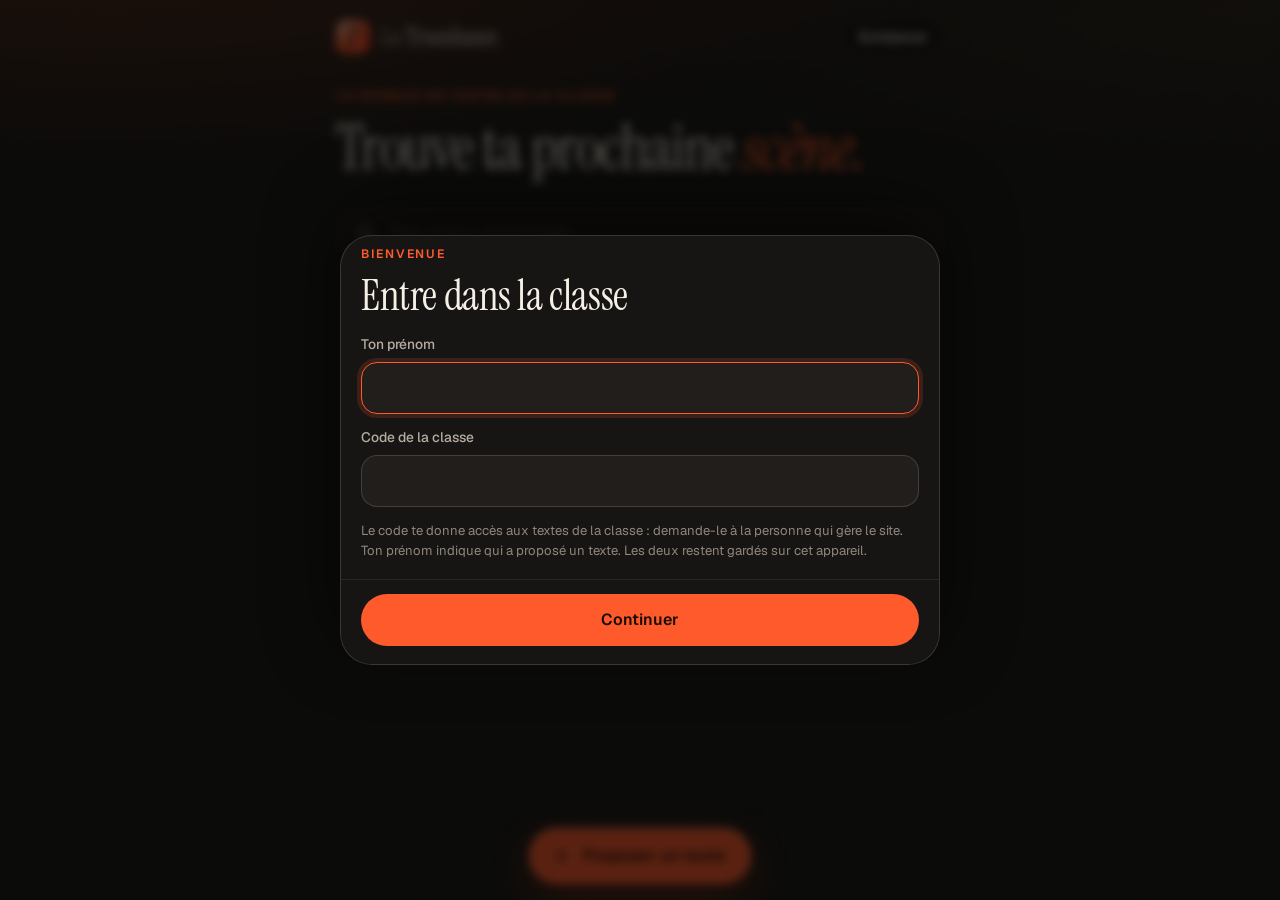
<file: index.html>
<!DOCTYPE html>
<html lang="fr">
<head>
  <meta charset="UTF-8">
  <meta http-equiv="Content-Security-Policy" content="default-src 'none'; script-src 'self'; style-src 'self'; img-src 'self' data:; font-src 'self'; connect-src 'self' https://script.google.com https://script.googleusercontent.com; worker-src 'self'; manifest-src 'self'; base-uri 'none'; form-action 'none'; object-src 'none'">
  <meta name="referrer" content="no-referrer">
  <meta name="viewport" content="width=device-width, initial-scale=1, viewport-fit=cover">
  <title>La Truculance</title>
  <meta name="description" content="La banque de textes de la classe : pièces, films, scènes. Cherche, filtre, lis.">
  <meta name="theme-color" content="#0f0e0d">
  <meta name="color-scheme" content="dark">
  <meta name="apple-mobile-web-app-capable" content="yes">
  <meta name="mobile-web-app-capable" content="yes">
  <meta name="apple-mobile-web-app-title" content="Truculance">
  <meta name="apple-mobile-web-app-status-bar-style" content="black-translucent">
  <link rel="manifest" href="manifest.webmanifest">
  <link rel="icon" href="favicon.svg" type="image/svg+xml">
  <link rel="apple-touch-icon" href="apple-touch-icon.png">
  <link rel="preload" href="fonts/instrument-serif-latin-400-normal.woff2" as="font" type="font/woff2" crossorigin>
  <link rel="preload" href="fonts/geist-latin-wght-normal.woff2" as="font" type="font/woff2" crossorigin>
  <link rel="stylesheet" href="style.css">
</head>
<body>
  <!-- Icônes : on les appelle avec <svg class="ico"><use href="#i-nom"/></svg> -->
  <svg class="sprite" width="0" height="0" aria-hidden="true" focusable="false">
    <symbol id="i-plus" viewBox="0 0 24 24"><path d="M12 5v14M5 12h14"/></symbol>
    <symbol id="i-loupe" viewBox="0 0 24 24"><circle cx="11" cy="11" r="6.5"/><path d="M16 16l4.5 4.5"/></symbol>
    <symbol id="i-reglages" viewBox="0 0 24 24"><path d="M4 7h9M17 7h3M4 17h3M11 17h9"/><circle cx="15" cy="7" r="2"/><circle cx="9" cy="17" r="2"/></symbol>
    <symbol id="i-fleche" viewBox="0 0 24 24"><path d="M7 17L17 7M8.5 7H17v8.5"/></symbol>
    <symbol id="i-fermer" viewBox="0 0 24 24"><path d="M6 6l12 12M18 6L6 18"/></symbol>
    <symbol id="i-menu" viewBox="0 0 24 24"><path d="M5 8h14M5 12h14M5 16h9"/></symbol>
    <symbol id="i-partager" viewBox="0 0 24 24"><path d="M12 3v12M8 7l4-4 4 4M7 10H6a1 1 0 0 0-1 1v8a1 1 0 0 0 1 1h12a1 1 0 0 0 1-1v-8a1 1 0 0 0-1-1h-1"/></symbol>
    <symbol id="i-ecran" viewBox="0 0 24 24"><rect x="4" y="4" width="16" height="16" rx="4"/><path d="M12 8.5v7M8.5 12h7"/></symbol>
    <symbol id="i-coeur" viewBox="0 0 24 24"><path d="M12 20s-7.5-4.6-7.5-10.2A4.3 4.3 0 0 1 12 7.2a4.3 4.3 0 0 1 7.5 2.6C19.5 15.4 12 20 12 20z"/></symbol>
    <symbol id="i-points" viewBox="0 0 24 24"><circle cx="12" cy="5.5" r="1.2"/><circle cx="12" cy="12" r="1.2"/><circle cx="12" cy="18.5" r="1.2"/></symbol>
  </svg>

  <header class="haut">
    <a class="logo" href="./" aria-label="La Truculance, accueil">
      <img src="favicon.svg" alt="" width="34" height="34">
      <span><i>La</i> Truculance<b>.</b></span>
    </a>
    <div class="haut-droite">
      <a class="chip" href="echeance.html">Échéance</a>
      <button id="nom-utilisateur" class="avatar" type="button" hidden></button>
    </div>
  </header>

  <main>
    <section class="hero">
      <p class="kicker">La banque de textes de la classe</p>
      <h1>Trouve ta prochaine <em>scène.</em></h1>
    </section>

    <div class="outils">
      <label class="recherche">
        <svg class="ico" aria-hidden="true"><use href="#i-loupe"/></svg>
        <input id="recherche" type="search" placeholder="Titre, auteur, personnage…" aria-label="Rechercher un texte" enterkeyhint="search" autocomplete="off" autocapitalize="off" spellcheck="false">
      </label>
      <div class="rapide" id="rapide">
        <button id="ouvrir-filtres" class="chip chip-filtres" type="button">
          <svg class="ico" aria-hidden="true"><use href="#i-reglages"/></svg>
          <span>Filtres</span>
          <b id="nb-filtres" hidden>0</b>
        </button>
        <button id="chip-favoris" class="chip chip-fixe" type="button" aria-pressed="false">
          <svg class="ico" aria-hidden="true"><use href="#i-coeur"/></svg>
          <span>Mon répertoire</span>
          <b id="nb-favoris" hidden>0</b>
        </button>
        <button id="chip-propositions" class="chip chip-fixe" type="button" hidden>
          <svg class="ico" aria-hidden="true"><use href="#i-menu"/></svg>
          <span>Mes propositions</span>
          <b id="nb-propositions" hidden>0</b>
        </button>
      </div>
    </div>

    <div class="ligne-compteur">
      <p id="compteur" aria-live="polite"></p>
      <button id="tout-voir" class="lien" type="button" hidden></button>
    </div>
    <section id="liste" class="liste"></section>

    <footer class="pied">
      <p>Textes du domaine public ou légalement diffusables uniquement.</p>
      <button id="installer-lien" class="lien" type="button" hidden>Installer l’app sur ton écran d’accueil</button>
    </footer>
  </main>

  <button id="proposer" class="proposer" type="button" hidden>
    <svg class="ico" aria-hidden="true"><use href="#i-plus"/></svg><span>Proposer un texte</span>
  </button>

  <!-- Nouvelle version -->
  <div id="maj" class="maj" role="status" hidden>
    <span>Nouvelle version disponible</span>
    <button id="maj-action" type="button">Mettre à jour</button>
  </div>

  <!-- Filtres -->
  <dialog id="filtres-dialog" class="feuille" aria-labelledby="filtres-titre">
    <div class="feuille-tete">
      <h2 id="filtres-titre">Filtres</h2>
      <button id="fermer-filtres" class="fermer" type="button" aria-label="Fermer">
        <svg class="ico" aria-hidden="true"><use href="#i-fermer"/></svg>
      </button>
    </div>
    <div class="feuille-corps" id="groupes"></div>
    <div class="feuille-pied pied-filtres">
      <button id="reinitialiser" class="secondaire" type="button">Réinitialiser</button>
      <button id="appliquer" class="principal" type="button">Voir les textes</button>
    </div>
  </dialog>

  <!-- Mes propositions -->
  <dialog id="propositions-dialog" class="feuille" aria-labelledby="propositions-titre">
    <div class="feuille-tete">
      <h2 id="propositions-titre">Mes propositions</h2>
      <button id="fermer-propositions" class="fermer" type="button" aria-label="Fermer">
        <svg class="ico" aria-hidden="true"><use href="#i-fermer"/></svg>
      </button>
    </div>
    <div class="feuille-corps">
      <ul id="propositions-liste" class="propositions"></ul>
      <p id="propositions-note" class="droits"></p>
    </div>
  </dialog>

  <!-- Entrée : prénom + code de la classe -->
  <dialog id="identite" class="feuille" aria-labelledby="identite-titre">
    <form id="form-identite" method="dialog">
      <div class="feuille-corps">
        <p class="kicker">Bienvenue</p>
        <h2 id="identite-titre" class="grand-titre">Entre dans la classe</h2>
        <label class="champ">Ton prénom
          <input id="pseudo" required maxlength="40" autocomplete="given-name" enterkeyhint="next">
        </label>
        <label class="champ">Code de la classe
          <input id="code-acces" maxlength="60" autocomplete="off" autocapitalize="off" spellcheck="false" enterkeyhint="done">
        </label>
        <p id="acces-erreur" class="acces-erreur" role="alert"></p>
        <p class="droits">Le code te donne accès aux textes de la classe : demande-le à la personne qui gère le site. Ton prénom indique qui a proposé un texte. Les deux restent gardés sur cet appareil.</p>
      </div>
      <div class="feuille-pied">
        <button type="submit" class="principal plein">Continuer</button>
      </div>
    </form>
  </dialog>

  <!-- Proposer un texte -->
  <dialog id="dialogue" class="feuille" aria-labelledby="proposer-titre">
    <form id="formulaire" autocomplete="off">
      <div class="feuille-tete">
        <h2 id="proposer-titre">Proposer un texte</h2>
      </div>
      <div class="feuille-corps">
        <label class="champ champ-pdf">Ton PDF (5 Mo max) — je remplis le reste pour toi
          <input name="pdf" type="file" accept="application/pdf">
        </label>
        <p id="auto-info" class="auto-info" role="status"></p>
        <label class="champ">Ou lien vers le texte <input name="lien" type="url" maxlength="500" placeholder="https://"></label>

        <label class="champ">Format <select name="format" id="f-format" required></select></label>
        <label class="champ">Titre <input name="titre" required maxlength="150"></label>
        <label class="champ">Auteur·ice (ou réalisateur·ice) <input name="auteur" required maxlength="100"></label>
        <label class="champ">Personnage(s) <input name="personnages" required maxlength="150"></label>
        <div class="grille2">
          <label class="champ">Échéance <select name="echeance" id="f-echeance" required></select></label>
          <label class="champ">Type de scène <select name="type" id="f-type" required></select></label>
          <label class="champ">Siècle <select name="siecle" id="f-siecle" required></select></label>
          <label class="champ">Registre <select name="registre" id="f-registre" required></select></label>
        </div>
        <label class="champ">Durée approximative (minutes) <input name="duree" type="number" inputmode="numeric" min="1" max="60" required></label>
        <label class="champ">Prénom <input name="prenom" required maxlength="40"></label>
        <label class="champ">Code de la classe <input name="code" required maxlength="60" autocapitalize="off"></label>
        <input class="piege" name="site" tabindex="-1" aria-hidden="true">
        <p class="droits">Le texte doit être du domaine public ou légalement diffusable. Il apparaîtra sur le site après validation.</p>
      </div>
      <div class="feuille-pied">
        <p id="statut" role="status"></p>
        <div class="actions">
          <button type="button" id="annuler" class="secondaire">Annuler</button>
          <button type="submit" id="envoyer" class="principal">Envoyer</button>
        </div>
      </div>
    </form>
  </dialog>

  <!-- Installer l'app -->
  <dialog id="installer" class="feuille" aria-labelledby="installer-titre">
    <div class="feuille-tete">
      <div class="installer-icone"><img src="icon-192.png" alt="" width="48" height="48"></div>
      <button id="fermer-installer" class="fermer" type="button" aria-label="Fermer">
        <svg class="ico" aria-hidden="true"><use href="#i-fermer"/></svg>
      </button>
    </div>
    <div class="feuille-corps">
      <p class="kicker">Application</p>
      <h2 id="installer-titre" class="grand-titre">Installe La&nbsp;Truculance</h2>
      <p class="installer-texte">Ajoute le site à ton écran d’accueil : il s’ouvre en plein écran comme une vraie app, et le catalogue reste accessible même sans connexion.</p>
      <ol id="installer-etapes" class="etapes"></ol>
      <p id="installer-note" class="droits"></p>
    </div>
    <div class="feuille-pied">
      <button id="installer-action" class="principal plein" type="button" hidden>Installer l’application</button>
      <button id="installer-plus-tard" class="secondaire plein" type="button">Plus tard</button>
    </div>
  </dialog>

  <script src="config.js"></script>
  <script src="script.js"></script>
  <script src="extraction.js"></script>
  <script src="envoi.js"></script>
  <script src="propositions.js"></script>
  <script src="identite.js"></script>
  <script src="lecteur.js"></script>
  <script src="installer.js"></script>
  <script src="demarrage.js"></script>
</body>
</html>
</file>
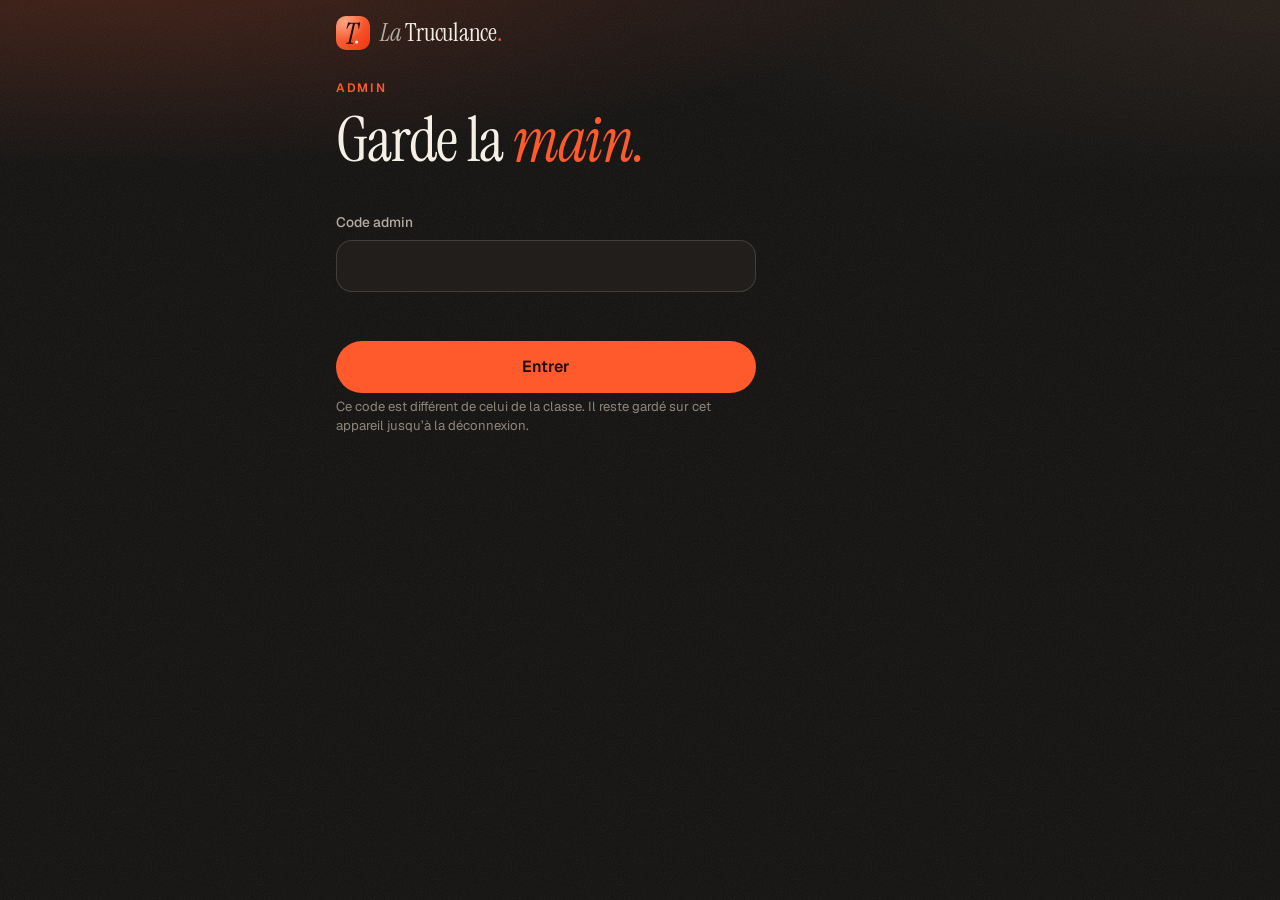
<file: admin.html>
<!DOCTYPE html>
<html lang="fr">
<head>
  <meta charset="UTF-8">
  <meta http-equiv="Content-Security-Policy" content="default-src 'none'; script-src 'self'; style-src 'self'; img-src 'self' data:; font-src 'self'; connect-src 'self' https://script.google.com https://script.googleusercontent.com; worker-src 'self'; manifest-src 'self'; base-uri 'none'; form-action 'none'; object-src 'none'">
  <meta name="referrer" content="no-referrer">
  <meta name="robots" content="noindex, nofollow">
  <meta name="viewport" content="width=device-width, initial-scale=1, viewport-fit=cover">
  <title>La Truculance · Admin</title>
  <meta name="theme-color" content="#0f0e0d">
  <meta name="color-scheme" content="dark">
  <link rel="icon" href="favicon.svg" type="image/svg+xml">
  <link rel="apple-touch-icon" href="apple-touch-icon.png">
  <link rel="stylesheet" href="style.css">
</head>
<body>
  <svg class="sprite" width="0" height="0" aria-hidden="true" focusable="false">
    <symbol id="i-fermer" viewBox="0 0 24 24"><path d="M6 6l12 12M18 6L6 18"/></symbol>
    <symbol id="i-partager" viewBox="0 0 24 24"><path d="M12 3v12M8 7l4-4 4 4M7 10H6a1 1 0 0 0-1 1v8a1 1 0 0 0 1 1h12a1 1 0 0 0 1-1v-8a1 1 0 0 0-1-1h-1"/></symbol>
    <symbol id="i-fleche" viewBox="0 0 24 24"><path d="M7 17L17 7M8.5 7H17v8.5"/></symbol>
  </svg>

  <header class="haut">
    <a class="logo" href="./" aria-label="La Truculance, retour au catalogue">
      <img src="favicon.svg" alt="" width="34" height="34">
      <span><i>La</i> Truculance<b>.</b></span>
    </a>
    <button id="deconnexion" class="lien" type="button" hidden>Se déconnecter</button>
  </header>

  <main class="admin-main">
    <section class="hero">
      <p class="kicker">Admin</p>
      <h1 id="titre-page">Garde la <em>main.</em></h1>
    </section>

    <!-- Connexion -->
    <form id="connexion" class="admin-connexion" autocomplete="off">
      <label class="champ">Code admin
        <input id="code-admin" type="password" required autocapitalize="off" spellcheck="false" autocomplete="off" enterkeyhint="go">
      </label>
      <p id="connexion-erreur" class="admin-erreur" role="alert"></p>
      <button type="submit" class="principal">Entrer</button>
      <p class="droits">Ce code est différent de celui de la classe. Il reste gardé sur cet appareil jusqu’à la déconnexion.</p>
    </form>

    <!-- Tableau de bord -->
    <section id="tableau" hidden>
      <div id="sections" class="admin-onglets" role="tablist"></div>

      <div id="panneau-textes">
        <div id="auto-carte" class="auto-carte">
          <div>
            <h2>Autopilote</h2>
            <p id="auto-texte"></p>
          </div>
          <button id="auto-interrupteur" class="interrupteur" type="button" role="switch" aria-checked="false" aria-label="Autopilote"></button>
        </div>

        <div id="onglets" class="admin-onglets" role="tablist"></div>
        <div class="admin-barre">
          <p id="compteur" aria-live="polite"></p>
          <button id="actualiser" class="lien" type="button">Actualiser</button>
        </div>
        <p id="info" class="admin-info" role="status" hidden></p>
        <section id="liste" class="liste"></section>
      </div>

      <!-- Échéance : ordre de passage -->
      <div id="panneau-echeance" hidden>
        <article class="carte ech-bloc">
          <p class="kicker">1 · Sheet de la classe</p>
          <form id="form-sheet">
            <label class="champ">Lien du Google Sheet de l’échéance
              <input id="ech-url" type="url" required placeholder="https://docs.google.com/spreadsheets/d/…" autocomplete="off" spellcheck="false">
            </label>
            <button type="submit" class="principal">Enregistrer le lien</button>
          </form>
          <p id="ech-etat" class="droits"></p>
        </article>

        <article class="carte ech-bloc" id="ech-bloc-prof" hidden>
          <p class="kicker">2 · Liste du prof</p>
          <form id="form-prof">
            <label class="champ">Colle la liste telle quelle (« DISCOURS » puis « 1. Prénom NOM - Texte »)
              <textarea id="ech-prof" rows="8" spellcheck="false"></textarea>
            </label>
            <button type="submit" class="principal">Importer la liste</button>
          </form>
          <p id="ech-prof-etat" class="droits"></p>
        </article>

        <article class="carte ech-bloc" id="ech-rapprocher" hidden>
          <p class="kicker">À rapprocher</p>
          <p class="droits">Ces noms du Sheet ne correspondent pas clairement à la liste du prof. Choisis la bonne personne.</p>
          <div id="ech-rapprocher-liste"></div>
        </article>

        <article class="carte ech-bloc" id="ech-absents" hidden>
          <p class="kicker">Dans la liste du prof, pas dans le Sheet</p>
          <ul id="ech-absents-liste" class="materiel"></ul>
        </article>

        <p id="ech-info" class="admin-info" role="status" hidden></p>
        <p class="droits"><a class="lien" href="echeance.html">Voir la page des élèves</a></p>
      </div>
    </section>
  </main>

  <script src="config.js"></script>
  <script src="lecteur.js"></script>
  <script src="admin.js"></script>
</body>
</html>
</file>
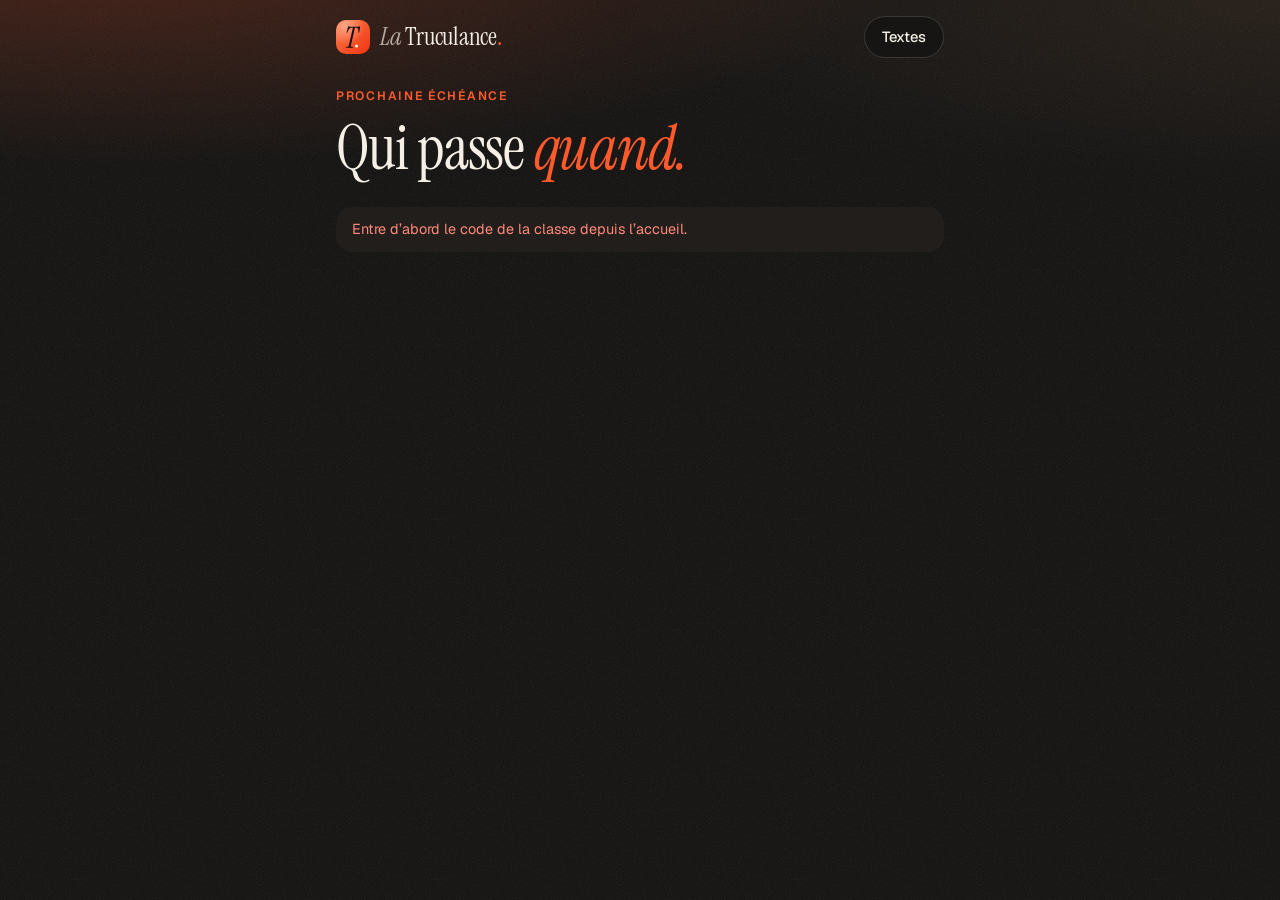
<file: echeance.html>
<!DOCTYPE html>
<html lang="fr">
<head>
  <meta charset="UTF-8">
  <meta http-equiv="Content-Security-Policy" content="default-src 'none'; script-src 'self'; style-src 'self'; img-src 'self' data:; font-src 'self'; connect-src 'self' https://script.google.com https://script.googleusercontent.com; worker-src 'self'; manifest-src 'self'; base-uri 'none'; form-action 'none'; object-src 'none'">
  <meta name="referrer" content="no-referrer">
  <meta name="robots" content="noindex, nofollow">
  <meta name="viewport" content="width=device-width, initial-scale=1, viewport-fit=cover">
  <title>La Truculance · Échéance</title>
  <meta name="theme-color" content="#0f0e0d">
  <meta name="color-scheme" content="dark">
  <meta name="apple-mobile-web-app-capable" content="yes">
  <meta name="mobile-web-app-capable" content="yes">
  <meta name="apple-mobile-web-app-title" content="Truculance">
  <meta name="apple-mobile-web-app-status-bar-style" content="black-translucent">
  <link rel="manifest" href="manifest.webmanifest">
  <link rel="icon" href="favicon.svg" type="image/svg+xml">
  <link rel="apple-touch-icon" href="apple-touch-icon.png">
  <link rel="preload" href="fonts/instrument-serif-latin-400-normal.woff2" as="font" type="font/woff2" crossorigin>
  <link rel="preload" href="fonts/geist-latin-wght-normal.woff2" as="font" type="font/woff2" crossorigin>
  <link rel="stylesheet" href="style.css">
</head>
<body>
  <header class="haut">
    <a class="logo" href="./" aria-label="La Truculance, retour au catalogue">
      <img src="favicon.svg" alt="" width="34" height="34">
      <span><i>La</i> Truculance<b>.</b></span>
    </a>
    <a class="chip" href="./">Textes</a>
  </header>

  <main>
    <section class="hero">
      <p class="kicker">Prochaine échéance</p>
      <h1>Qui passe <em>quand.</em></h1>
      <p id="titre-echeance" class="echeance-titre"></p>
    </section>

    <p id="message" class="admin-info" role="status" hidden></p>

    <!-- « C'est moi » : le choix reste sur cet appareil -->
    <section id="moi" hidden></section>

    <div id="onglets" class="admin-onglets" role="tablist" hidden></div>
    <section id="liste" class="liste"></section>
  </main>

  <script src="config.js"></script>
  <script src="echeance.js"></script>
</body>
</html>
</file>
<file: style.css>
/* La Truculance — thème sombre, éditorial, pensé pour le téléphone. */

@font-face {
  font-family: "Instrument Serif";
  src: url("fonts/instrument-serif-latin-400-normal.woff2") format("woff2");
  font-weight: 400;
  font-style: normal;
  font-display: swap;
}
@font-face {
  font-family: "Instrument Serif";
  src: url("fonts/instrument-serif-latin-400-italic.woff2") format("woff2");
  font-weight: 400;
  font-style: italic;
  font-display: swap;
}
@font-face {
  font-family: "Geist";
  src: url("fonts/geist-latin-wght-normal.woff2") format("woff2");
  font-weight: 100 900;
  font-style: normal;
  font-display: swap;
}

:root {
  color-scheme: dark;

  --bg: #0f0e0d;
  --surface: #171514;
  --surface-2: #211e1c;
  --surface-3: #2c2825;
  --ligne: rgba(255, 240, 225, .08);
  --ligne-forte: rgba(255, 240, 225, .15);

  --texte: #f5efe6;
  --doux: #b6ada2;
  --faible: #8f867c;

  --accent: #ff5a2c;
  --sur-accent: #1a0b05;
  --erreur: #ff8a7a;

  --serif: "Instrument Serif", "Iowan Old Style", Georgia, serif;
  --sans: "Geist", system-ui, -apple-system, "Segoe UI", sans-serif;

  --marge: max(16px, env(safe-area-inset-left), env(safe-area-inset-right));
  --grain: url("data:image/svg+xml,%3Csvg xmlns='http://www.w3.org/2000/svg' width='180' height='180'%3E%3Cfilter id='n'%3E%3CfeTurbulence type='fractalNoise' baseFrequency='.85' numOctaves='2' stitchTiles='stitch'/%3E%3CfeColorMatrix values='0 0 0 0 1 0 0 0 0 1 0 0 0 0 1 0 0 0 .9 0'/%3E%3C/filter%3E%3Crect width='100%25' height='100%25' filter='url(%23n)' opacity='.09'/%3E%3C/svg%3E");
}

* { box-sizing: border-box; -webkit-tap-highlight-color: transparent; }

/* Sans ça, un « display » défini plus bas l'emporterait sur l'attribut hidden. */
[hidden] { display: none !important; }

html {
  background-color: var(--bg);
  background-image: var(--grain);
  -webkit-text-size-adjust: 100%;
}

/* Lueur chaude en haut de page. */
body::before {
  content: "";
  position: absolute;
  inset: 0 0 auto 0;
  height: 560px;
  background:
    radial-gradient(110% 70% at 8% -12%, rgba(255, 90, 44, .24), transparent 60%),
    radial-gradient(80% 50% at 100% 0%, rgba(255, 170, 110, .08), transparent 65%);
  pointer-events: none;
  z-index: -1;
}

/* Voile sous la barre d'état de l'iPhone quand l'app est installée. */
html::before {
  content: "";
  position: fixed;
  inset: 0 0 auto 0;
  height: env(safe-area-inset-top);
  background: linear-gradient(rgba(15, 14, 13, .92), rgba(15, 14, 13, 0));
  pointer-events: none;
  z-index: 60;
}

body {
  position: relative;
  isolation: isolate;
  margin: 0;
  min-height: 100dvh;
  color: var(--texte);
  font-family: var(--sans);
  font-size: 16px;
  line-height: 1.45;
  -webkit-font-smoothing: antialiased;
}

button, input, select { font: inherit; color: inherit; }
button { cursor: pointer; touch-action: manipulation; }
:focus-visible { outline: 2px solid var(--accent); outline-offset: 3px; }

.ico {
  width: 22px;
  height: 22px;
  flex: none;
  fill: none;
  stroke: currentColor;
  stroke-width: 1.8;
  stroke-linecap: round;
  stroke-linejoin: round;
}

/* ---------- En-tête ---------- */

.haut {
  display: flex;
  align-items: center;
  justify-content: space-between;
  max-width: 640px;
  margin: 0 auto;
  padding: calc(env(safe-area-inset-top) + 16px) var(--marge) 0;
}
.logo {
  display: inline-flex;
  align-items: center;
  gap: 10px;
  color: var(--texte);
  font: 400 1.55rem/1 var(--serif);
  letter-spacing: -.01em;
  text-decoration: none;
}
.logo img { display: block; border-radius: 10px; }
.logo i { color: var(--doux); }
.logo b { color: var(--accent); font-weight: 400; }

.avatar {
  display: grid;
  place-items: center;
  width: 42px;
  height: 42px;
  padding: 0;
  border: 1px solid var(--ligne-forte);
  border-radius: 50%;
  background: var(--surface-2);
  font-weight: 600;
  text-transform: uppercase;
}

main {
  max-width: 640px;
  margin: 0 auto;
  padding: 0 var(--marge) calc(130px + env(safe-area-inset-bottom));
}

/* ---------- Accueil ---------- */

.kicker {
  margin: 0;
  color: var(--accent);
  font-size: .76rem;
  font-weight: 600;
  letter-spacing: .14em;
  text-transform: uppercase;
}
.hero { padding: 30px 0 20px; }
.hero h1 {
  margin: 12px 0 0;
  font: 400 clamp(2.7rem, 13vw, 3.9rem)/.95 var(--serif);
  letter-spacing: -.02em;
  text-wrap: balance;
}
.hero h1 em { color: var(--accent); }

/* Transparente au repos ; la classe « colle » (ajoutée par script.js) donne l'effet verre une fois collée en haut. */
.outils {
  position: sticky;
  top: env(safe-area-inset-top);
  z-index: 20;
  margin: 0 calc(-1 * var(--marge));
  padding: 10px var(--marge) 8px;
  border-bottom: 1px solid transparent;
  transition: background-color .25s, border-color .25s;
}
.outils.colle {
  background: rgba(15, 14, 13, .78);
  -webkit-backdrop-filter: blur(20px) saturate(1.4);
  backdrop-filter: blur(20px) saturate(1.4);
  border-bottom-color: var(--ligne);
}

.recherche {
  display: flex;
  align-items: center;
  gap: 10px;
  height: 54px;
  padding: 0 18px;
  border: 1px solid var(--ligne-forte);
  border-radius: 999px;
  background: var(--surface-2);
  color: var(--doux);
  transition: border-color .2s, box-shadow .2s;
}
.recherche:focus-within {
  border-color: var(--accent);
  box-shadow: 0 0 0 4px rgba(255, 90, 44, .16);
}
.recherche input {
  flex: 1;
  min-width: 0;
  height: 100%;
  border: 0;
  outline: 0;
  background: none;
  color: var(--texte);
  font-size: 16px;
}
.recherche input::placeholder { color: var(--faible); }
.recherche input::-webkit-search-cancel-button { filter: invert(1) opacity(.55); }

.rapide {
  display: flex;
  gap: 8px;
  margin: 10px calc(-1 * var(--marge)) 0;
  padding: 0 var(--marge) 2px;
  overflow-x: auto;
  scrollbar-width: none;
  -webkit-mask-image: linear-gradient(to right, #000 calc(100% - 32px), transparent);
  mask-image: linear-gradient(to right, #000 calc(100% - 32px), transparent);
}
.rapide::-webkit-scrollbar { display: none; }

.chip {
  display: inline-flex;
  align-items: center;
  gap: 8px;
  flex: none;
  height: 42px;
  padding: 0 17px;
  border: 1px solid var(--ligne-forte);
  border-radius: 999px;
  background: var(--surface);
  font-size: .92rem;
  font-weight: 500;
  white-space: nowrap;
  transition: background .15s, color .15s, transform .15s;
}
.chip:active { transform: scale(.96); }
.chip.actif {
  border-color: transparent;
  background: var(--texte);
  color: #17120e;
}
.chip-filtres .ico, .chip-fixe .ico { width: 18px; height: 18px; }
.chip-fixe.actif .ico { fill: currentColor; }
.chip-filtres b, .chip-fixe b {
  display: grid;
  place-items: center;
  min-width: 20px;
  height: 20px;
  padding: 0 5px;
  border-radius: 10px;
  background: var(--accent);
  color: var(--sur-accent);
  font-size: .74rem;
  font-weight: 700;
}

.ligne-compteur {
  display: flex;
  align-items: baseline;
  justify-content: space-between;
  gap: 12px;
  margin: 20px 4px 12px;
}
.ligne-compteur .lien { padding: 4px 0; font-size: .78rem; }

#compteur {
  margin: 0;
  color: var(--doux);
  font-size: .74rem;
  font-weight: 600;
  letter-spacing: .12em;
  text-transform: uppercase;
}

/* ---------- Cartes ---------- */

.liste { display: grid; gap: 14px; }

.carte {
  padding: 20px;
  border: 1px solid var(--ligne);
  border-radius: 28px;
  background:
    linear-gradient(180deg, rgba(255, 255, 255, .045), rgba(255, 255, 255, 0) 45%),
    var(--surface);
}
.carte.entree { animation: monte .55s cubic-bezier(.2, .8, .25, 1) both; animation-delay: calc(var(--i, 0) * 55ms); }

.carte-haut {
  display: flex;
  align-items: center;
  justify-content: space-between;
  gap: 12px;
  margin-bottom: 16px;
}
.pastille {
  display: inline-flex;
  align-items: center;
  gap: 8px;
  font-size: .72rem;
  font-weight: 600;
  letter-spacing: .1em;
  text-transform: uppercase;
}
.pastille::before {
  content: "";
  width: 7px;
  height: 7px;
  border-radius: 50%;
  background: var(--accent);
  box-shadow: 0 0 10px var(--accent);
}
.duree {
  padding: 3px 11px;
  border: 1px solid var(--ligne-forte);
  border-radius: 999px;
  color: var(--doux);
  font-size: .8rem;
  font-variant-numeric: tabular-nums;
}

.carte h2 {
  margin: 0;
  font: 400 clamp(1.9rem, 8.4vw, 2.3rem)/1.02 var(--serif);
  letter-spacing: -.01em;
  text-wrap: balance;
}
.carte .auteur { margin: 9px 0 0; color: var(--doux); font-size: .95rem; }

.carte .etiquette {
  margin: 18px 0 3px;
  color: var(--faible);
  font-size: .68rem;
  font-weight: 600;
  letter-spacing: .14em;
  text-transform: uppercase;
}
.carte .perso { margin: 0; font-size: 1.02rem; font-weight: 500; }

.tags { display: flex; flex-wrap: wrap; gap: 6px; margin-top: 16px; }
.tag {
  padding: 5px 11px;
  border-radius: 999px;
  background: var(--surface-2);
  color: var(--doux);
  font-size: .8rem;
}

.carte-pied { display: flex; gap: 8px; margin-top: 20px; }
.lire {
  display: inline-flex;
  flex: 1;
  align-items: center;
  justify-content: center;
  gap: 8px;
  min-height: 52px;
  border-radius: 999px;
  background: var(--texte);
  color: #17120e;
  font-weight: 600;
  text-decoration: none;
  transition: transform .15s;
}
.lire:active { transform: scale(.97); }
.fav {
  display: grid;
  place-items: center;
  flex: none;
  width: 52px;
  height: 52px;
  padding: 0;
  border: 1px solid var(--ligne-forte);
  border-radius: 50%;
  background: none;
  color: var(--doux);
  transition: transform .15s, color .15s, background .15s;
}
.fav:active { transform: scale(.92); }
.fav.actif { border-color: transparent; background: rgba(255, 90, 44, .16); color: var(--accent); }
.fav.actif .ico { fill: currentColor; animation: pop .3s cubic-bezier(.2, .9, .3, 1.4); }

.indispo {
  display: flex;
  flex: 1;
  align-items: center;
  justify-content: center;
  min-height: 52px;
  border: 1px dashed var(--ligne-forte);
  border-radius: 999px;
  color: var(--faible);
  font-size: .92rem;
}
.prenom { margin: 14px 4px 0; color: var(--faible); font-size: .8rem; }

.carte.sq { min-height: 250px; border-color: transparent; }
.carte.sq > i {
  display: block;
  height: 18px;
  margin-bottom: 14px;
  border-radius: 9px;
  background: linear-gradient(100deg, var(--surface-2) 30%, var(--surface-3) 50%, var(--surface-2) 70%) 0 0 / 250% 100%;
  animation: reflet 1.4s linear infinite;
}
.carte.sq > i:nth-child(1) { width: 35%; }
.carte.sq > i:nth-child(2) { width: 80%; height: 34px; }
.carte.sq > i:nth-child(3) { width: 50%; }

.vide { padding: 36px 12px; text-align: center; }
.vide strong { display: block; font: 400 2rem/1.1 var(--serif); }
.vide p { margin: 8px 0 18px; color: var(--doux); }

.pied { padding: 40px 4px 0; color: var(--faible); font-size: .82rem; text-align: center; }
.pied p { margin: 0 0 6px; }
.lien {
  padding: 10px;
  border: 0;
  background: none;
  color: var(--doux);
  font-size: .85rem;
  text-decoration: underline;
  text-underline-offset: 3px;
}

/* ---------- Bouton « Proposer » flottant ---------- */

.proposer {
  position: fixed;
  left: 50%;
  bottom: calc(env(safe-area-inset-bottom) + 16px);
  z-index: 40;
  display: inline-flex;
  align-items: center;
  gap: 10px;
  width: max-content;
  min-height: 56px;
  padding: 0 26px 0 22px;
  white-space: nowrap;
  border: 0;
  border-radius: 999px;
  background: var(--accent);
  color: var(--sur-accent);
  font-size: 1rem;
  font-weight: 650;
  box-shadow: 0 14px 40px rgba(255, 90, 44, .32), 0 4px 16px rgba(0, 0, 0, .5), inset 0 1px 0 rgba(255, 255, 255, .35);
  transform: translateX(-50%);
  transition: transform .15s;
}
.proposer:active { transform: translateX(-50%) scale(.96); }

/* ---------- Feuilles (fenêtres qui montent du bas) ---------- */

dialog { color: var(--texte); }
dialog::backdrop {
  background: rgba(6, 5, 4, .66);
  -webkit-backdrop-filter: blur(5px);
  backdrop-filter: blur(5px);
  animation: fondu .3s both;
}
dialog.feuille {
  width: min(100%, 600px);
  max-width: 100%;
  max-height: 92vh;
  max-height: min(92dvh, 880px);
  margin: auto auto 0;
  padding: 0;
  border: 0;
  border-top: 1px solid var(--ligne-forte);
  border-radius: 32px 32px 0 0;
  background: var(--surface);
  box-shadow: 0 -24px 70px rgba(0, 0, 0, .6);
}
dialog.feuille[open] {
  display: flex;
  flex-direction: column;
  animation: glisse .4s cubic-bezier(.2, .9, .25, 1);
}
dialog.feuille form { display: flex; flex: 1 1 auto; flex-direction: column; min-height: 0; }

.feuille-tete {
  display: flex;
  align-items: center;
  justify-content: space-between;
  padding: 20px 20px 4px;
}
.feuille-tete h2 { margin: 0; font: 400 1.75rem/1 var(--serif); }
.feuille-corps {
  flex: 1 1 auto;
  min-height: 0;
  padding: 10px 20px 18px;
  overflow-y: auto;
  overscroll-behavior: contain;
}
.feuille-pied {
  display: flex;
  flex-direction: column;
  gap: 10px;
  padding: 14px 20px calc(18px + env(safe-area-inset-bottom));
  border-top: 1px solid var(--ligne);
  background: var(--surface);
}
.pied-filtres { flex-direction: row; align-items: center; }
.pied-filtres .principal { flex: 1; }

.grand-titre { margin: 12px 0 18px; font: 400 clamp(2.1rem, 9vw, 2.6rem)/1 var(--serif); letter-spacing: -.01em; }

.fermer {
  display: grid;
  place-items: center;
  width: 42px;
  height: 42px;
  padding: 0;
  border: 0;
  border-radius: 50%;
  background: var(--surface-2);
  color: var(--doux);
}

.principal, .secondaire {
  min-height: 52px;
  padding: 0 26px;
  border-radius: 999px;
  font-weight: 600;
  transition: transform .15s, opacity .15s;
}
.principal:active, .secondaire:active { transform: scale(.97); }
.principal { border: 0; background: var(--accent); color: var(--sur-accent); }
.secondaire { border: 1px solid var(--ligne-forte); background: none; color: var(--texte); }
.plein { width: 100%; }
button:disabled { opacity: .5; }

/* Groupes de filtres dans la feuille */
.groupe { padding: 14px 0 6px; }
.groupe + .groupe { border-top: 1px solid var(--ligne); }
.groupe h3 {
  margin: 0 0 10px;
  color: var(--faible);
  font-size: .72rem;
  font-weight: 600;
  letter-spacing: .14em;
  text-transform: uppercase;
}
.chips { display: flex; flex-wrap: wrap; gap: 8px; padding-bottom: 8px; }

/* Formulaires */
.champ { display: block; margin-bottom: 14px; color: var(--doux); font-size: .86rem; font-weight: 500; }
.champ input, .champ select {
  display: block;
  width: 100%;
  height: 52px;
  margin-top: 7px;
  padding: 0 15px;
  border: 1px solid var(--ligne-forte);
  border-radius: 16px;
  background: var(--surface-2);
  color: var(--texte);
  font-size: 16px;
  transition: border-color .2s, box-shadow .2s;
}
.champ input:focus, .champ select:focus {
  outline: 0;
  border-color: var(--accent);
  box-shadow: 0 0 0 4px rgba(255, 90, 44, .16);
}
.champ select {
  padding-right: 40px;
  appearance: none;
  -webkit-appearance: none;
  background-image: url("data:image/svg+xml,%3Csvg xmlns='http://www.w3.org/2000/svg' width='24' height='24' viewBox='0 0 24 24' fill='none' stroke='%23b6ada2' stroke-width='2' stroke-linecap='round' stroke-linejoin='round'%3E%3Cpath d='M6 9l6 6 6-6'/%3E%3C/svg%3E");
  background-repeat: no-repeat;
  background-position: right 12px center;
}
.champ input[type="file"] { height: auto; padding: 9px; }
.champ input[type="file"]::file-selector-button {
  margin-right: 12px;
  padding: 9px 16px;
  border: 0;
  border-radius: 999px;
  background: var(--surface-3);
  color: var(--texte);
  font: inherit;
  font-weight: 600;
}
.grille2 { display: grid; grid-template-columns: 1fr 1fr; gap: 0 12px; }
.piege { position: absolute; left: -9999px; }
.droits { margin: 4px 0 0; color: var(--faible); font-size: .82rem; line-height: 1.5; }

#statut { min-height: 1.3em; margin: 0; color: var(--doux); font-size: .9rem; }
#statut.erreur { color: var(--erreur); }
.actions { display: flex; gap: 10px; }
.actions .principal { flex: 1; }

/* Installation de l'app */
.installer-icone img { display: block; border-radius: 12px; }
.installer-texte { margin: 0; color: var(--doux); line-height: 1.55; }
.etapes {
  display: grid;
  gap: 14px;
  margin: 22px 0 0;
  padding: 0;
  list-style: none;
  counter-reset: etape;
}
.etapes:empty { display: none; }
.etapes li { display: flex; align-items: center; gap: 14px; counter-increment: etape; }
.etapes li::before {
  content: counter(etape);
  display: grid;
  place-items: center;
  flex: none;
  width: 32px;
  height: 32px;
  border-radius: 50%;
  background: rgba(255, 90, 44, .16);
  color: var(--accent);
  font-size: .86rem;
  font-weight: 700;
}
.picto {
  display: inline-grid;
  place-items: center;
  width: 30px;
  height: 30px;
  margin: 0 3px;
  border-radius: 9px;
  background: var(--surface-3);
  vertical-align: middle;
}
.picto .ico { width: 18px; height: 18px; }
.etapes b { font-weight: 600; }
#installer-note { margin-top: 18px; }

/* ---------- Animations ---------- */

@keyframes monte { from { opacity: 0; transform: translateY(18px); } }
@keyframes glisse { from { transform: translateY(100%); } }
@keyframes fondu { from { opacity: 0; } }
@keyframes pop { 50% { transform: scale(1.3); } }
@keyframes reflet { to { background-position: -150% 0; } }

@media (hover: hover) {
  .chip:hover:not(.actif) { background: var(--surface-3); }
  .lire:hover { background: #fff; }
}

@media (prefers-reduced-motion: reduce) {
  *, *::before, *::after { animation: none !important; transition: none !important; scroll-behavior: auto !important; }
}

/* Écrans larges : la feuille devient une fenêtre centrée. */
@media (min-width: 700px) {
  dialog.feuille { margin: auto; border-radius: 32px; border: 1px solid var(--ligne-forte); }
  .feuille-pied { border-radius: 0 0 31px 31px; }
}

/* Remplissage automatique à partir du PDF */
.champ-pdf {
  padding: 16px;
  border: 1.5px dashed rgba(255, 90, 44, .45);
  border-radius: 22px;
  background: rgba(255, 90, 44, .05);
  color: var(--texte);
}
.champ-pdf input[type="file"] { background: var(--surface); }
.auto-info { margin: -4px 2px 18px; color: var(--doux); font-size: .86rem; line-height: 1.45; }
.auto-info:empty { display: none; }
.auto-info.erreur { color: var(--erreur); }
.champ input.auto, .champ select.auto { border-color: rgba(255, 90, 44, .6); }

/* Bandeau « Nouvelle version », au-dessus du bouton Proposer */
.maj {
  position: fixed;
  left: 50%;
  bottom: calc(env(safe-area-inset-bottom) + 88px);
  z-index: 45;
  display: flex;
  align-items: center;
  gap: 14px;
  width: max-content;
  max-width: calc(100% - 32px);
  padding: 8px 8px 8px 20px;
  border: 1px solid var(--ligne-forte);
  border-radius: 999px;
  background: var(--surface-3);
  box-shadow: 0 10px 30px rgba(0, 0, 0, .5);
  font-size: .9rem;
  transform: translateX(-50%);
  animation: fondu .4s both;
}
.maj button {
  min-height: 40px;
  padding: 0 18px;
  border: 0;
  border-radius: 999px;
  background: var(--texte);
  color: #17120e;
  font-weight: 600;
}

.sprite { position: absolute; width: 0; height: 0; }
.acces-erreur { min-height: 0; margin: -4px 0 14px; color: var(--erreur); font-size: .9rem; font-weight: 500; }
.acces-erreur:empty { display: none; }

/* ---------- Lecteur de PDF ---------- */

dialog.lecteur {
  width: min(100%, 760px);
  height: 94vh;
  height: min(94dvh, 1200px);
  max-height: none;
}
.lecteur-tete { gap: 10px; padding-bottom: 12px; }
.lecteur-tete h2 {
  flex: 1;
  min-width: 0;
  overflow: hidden;
  font-size: 1.35rem;
  line-height: 1.15;
  text-overflow: ellipsis;
  white-space: nowrap;
}
.lecteur-enreg { height: 42px; padding: 0 15px; }
.lecteur-pages {
  flex: 1 1 auto;
  min-height: 0;
  padding: 10px 10px calc(14px + env(safe-area-inset-bottom));
  overflow-y: auto;
  overscroll-behavior: contain;
  background: var(--bg);
  -webkit-overflow-scrolling: touch;
}
.page-pdf {
  width: 100%;
  margin: 0 auto 10px;
  border-radius: 6px;
  background: #fff;
  overflow: hidden;
}
.page-pdf canvas { display: block; width: 100%; height: auto; }
.lecteur-statut { margin: 0; padding: 14px 20px; color: var(--doux); text-align: center; }
.lecteur-statut.erreur { color: var(--erreur); }
.lecteur .lien { align-self: center; margin-bottom: 14px; }

/* ---------- Page admin ---------- */

.admin-main { padding-bottom: 60px; }
.admin-connexion { max-width: 420px; padding-top: 24px; }
.admin-connexion .principal { width: 100%; margin-top: 6px; }
.admin-erreur { min-height: 1.3em; margin: 0 0 10px; color: var(--erreur); font-size: .9rem; }

.auto-carte {
  display: flex;
  align-items: center;
  gap: 16px;
  margin: 8px 0 16px;
  padding: 16px 18px;
  border: 1px solid var(--ligne);
  border-radius: 24px;
  background: var(--surface);
}
.auto-carte > div { flex: 1; min-width: 0; }
.auto-carte h2 { margin: 0 0 3px; font-size: 1rem; font-weight: 600; }
.auto-carte p { margin: 0; color: var(--doux); font-size: .85rem; line-height: 1.4; }
.auto-carte.actif { border-color: rgba(255, 90, 44, .5); }

.interrupteur {
  position: relative;
  flex: none;
  width: 54px;
  height: 32px;
  padding: 0;
  border: 1px solid var(--ligne-forte);
  border-radius: 999px;
  background: var(--surface-3);
  transition: background .2s;
}
.interrupteur::after {
  content: "";
  position: absolute;
  top: 3px;
  left: 3px;
  width: 24px;
  height: 24px;
  border-radius: 50%;
  background: var(--texte);
  transition: transform .2s;
}
.interrupteur[aria-checked="true"] { border-color: transparent; background: var(--accent); }
.interrupteur[aria-checked="true"]::after { transform: translateX(22px); background: #fff; }

.admin-onglets { display: flex; flex-wrap: wrap; gap: 8px; margin-bottom: 14px; }
.admin-onglets .chip b {
  display: grid;
  place-items: center;
  min-width: 20px;
  height: 20px;
  padding: 0 5px;
  border-radius: 10px;
  background: var(--surface-3);
  font-size: .75rem;
}
.admin-onglets .chip.actif b { background: var(--accent); color: var(--sur-accent); }
.admin-barre { display: flex; align-items: center; justify-content: space-between; gap: 10px; margin-bottom: 12px; color: var(--doux); font-size: .9rem; }
.admin-barre p { margin: 0; }
.admin-info { margin: 0 0 14px; padding: 12px 16px; border-radius: 16px; background: var(--surface-2); color: var(--doux); font-size: .9rem; }
.admin-info.erreur { color: var(--erreur); }

.carte-admin .carte-pied { flex-wrap: wrap; align-items: center; }
.carte-admin .carte-pied > * { min-height: 44px; }
.carte-admin .carte-pied .principal, .carte-admin .carte-pied .secondaire { padding: 0 20px; }
.carte-admin .lire { flex: 1 1 100%; border: 0; text-decoration: none; }
.carte-admin .secondaire.danger { border-color: rgba(255, 138, 122, .45); color: var(--erreur); }
.carte-admin .depuis { margin: 12px 0 0; color: var(--faible); font-size: .85rem; }

/* ---------- Mes propositions ---------- */

.propositions { display: grid; gap: 10px; margin: 6px 0 14px; padding: 0; list-style: none; }
.proposition {
  display: flex;
  flex-wrap: wrap;
  align-items: center;
  justify-content: space-between;
  gap: 6px 12px;
  padding: 14px 16px;
  border: 1px solid var(--ligne);
  border-radius: 20px;
  background: var(--surface-2);
}
.proposition-titre { flex: 1 1 12rem; min-width: 0; font-weight: 600; overflow-wrap: anywhere; }
.etat {
  flex: none;
  padding: 5px 12px;
  border-radius: 999px;
  background: var(--surface-3);
  color: var(--doux);
  font-size: .8rem;
  font-weight: 600;
}
.etat-valide { background: rgba(120, 200, 140, .16); color: #9fe0b0; }
.etat-refuse { background: rgba(255, 138, 122, .14); color: var(--erreur); }
.etat.nouveau { box-shadow: 0 0 0 2px var(--accent); }

/* ---------- Modification dans l'admin ---------- */

.edition { margin-top: 18px; padding-top: 6px; border-top: 1px solid var(--ligne); }
.edition .champ { margin-bottom: 10px; }
.edition .actions { margin-top: 6px; }

/* ---------- Échéance ---------- */

.haut-droite { display: flex; align-items: center; gap: 10px; }
a.chip { color: var(--texte); text-decoration: none; }
.echeance-titre { margin: 10px 0 0; color: var(--faible); font-size: .9rem; }

.passage-tete { display: flex; align-items: center; gap: 16px; }
.passage-num {
  flex: none;
  min-width: 2.2ch;
  color: var(--accent);
  font: 400 2.6rem/1 var(--serif);
  text-align: center;
}
.passage-qui { flex: 1; min-width: 0; }
.passage-qui h2 { margin: 0; font: 400 1.7rem/1.05 var(--serif); overflow-wrap: anywhere; }
.passage-qui .auteur { margin: 4px 0 0; }
.carte.passage .etiquette { margin-top: 16px; }
.carte .detail { margin: 2px 0 0; color: var(--texte); white-space: pre-line; overflow-wrap: anywhere; }
.carte.moi { border-color: rgba(255, 90, 44, .55); }

.moi-carte { margin-bottom: 18px; border-color: rgba(255, 90, 44, .45); }
.mon-passage { padding: 14px 0 4px; }
.mon-passage + .mon-passage { border-top: 1px solid var(--ligne); }
.mon-num { margin: 0 0 4px; font: 400 1.5rem/1.1 var(--serif); }

.materiel { display: grid; gap: 14px; margin: 16px 0 0; padding: 0; list-style: none; }
.materiel li { display: grid; gap: 2px; padding-bottom: 14px; border-bottom: 1px solid var(--ligne); }
.materiel li:last-child { padding-bottom: 0; border-bottom: 0; }
.materiel li.moi b { color: var(--accent); }
.materiel span { overflow-wrap: anywhere; }
.materiel small { color: var(--faible); }

/* ---------- Admin : échéance ---------- */

.champ textarea {
  display: block;
  width: 100%;
  margin-top: 7px;
  padding: 13px 15px;
  border: 1px solid var(--ligne-forte);
  border-radius: 16px;
  background: var(--surface-2);
  color: var(--texte);
  font-size: 16px;
  line-height: 1.4;
  resize: vertical;
}
.champ textarea:focus { outline: 0; border-color: var(--accent); box-shadow: 0 0 0 4px rgba(255, 90, 44, .16); }
.ech-bloc { margin-bottom: 14px; }
.ech-bloc .principal { width: 100%; }
.ech-ligne { padding: 12px 0; border-top: 1px solid var(--ligne); }
.ech-ligne p { margin: 0 0 8px; overflow-wrap: anywhere; }
.ech-ligne select {
  width: 100%;
  height: 48px;
  padding: 0 12px;
  border: 1px solid var(--ligne-forte);
  border-radius: 14px;
  background: var(--surface-2);
  color: var(--texte);
  font-size: 16px;
}
</file>
